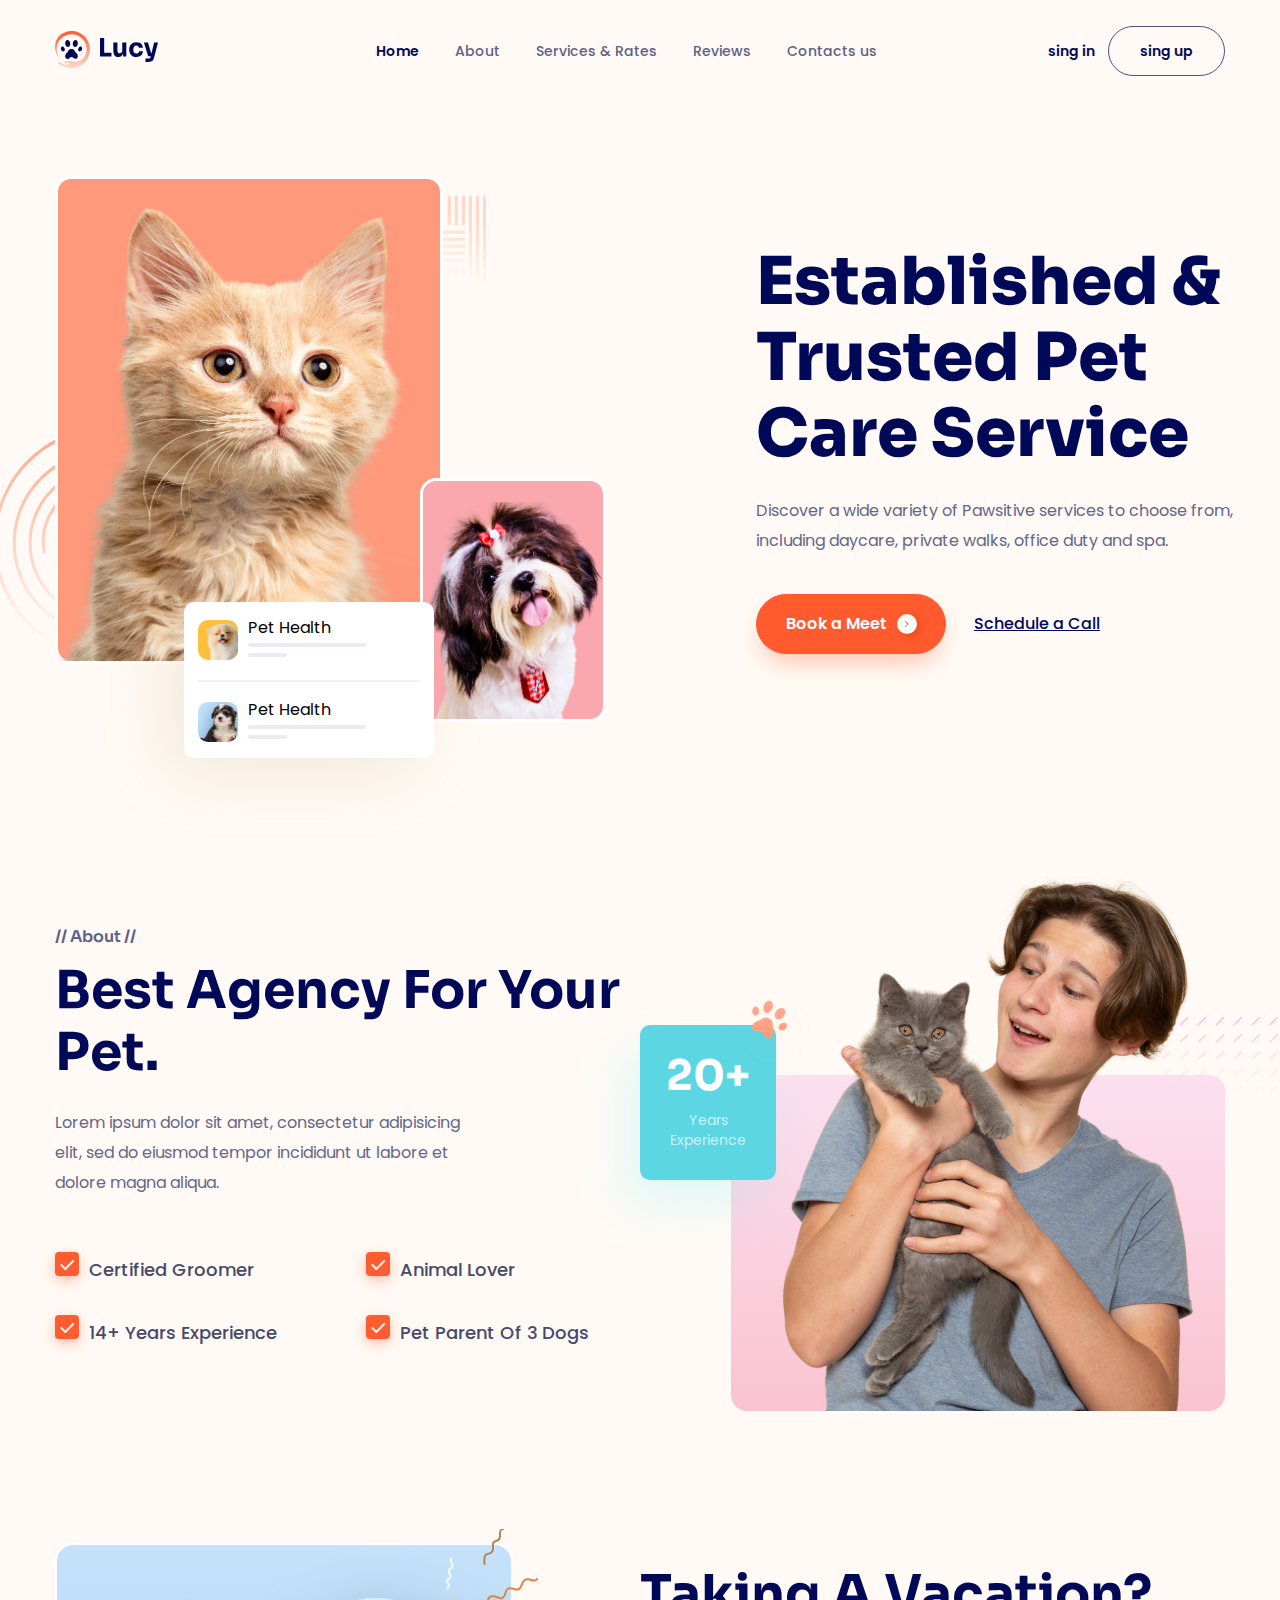
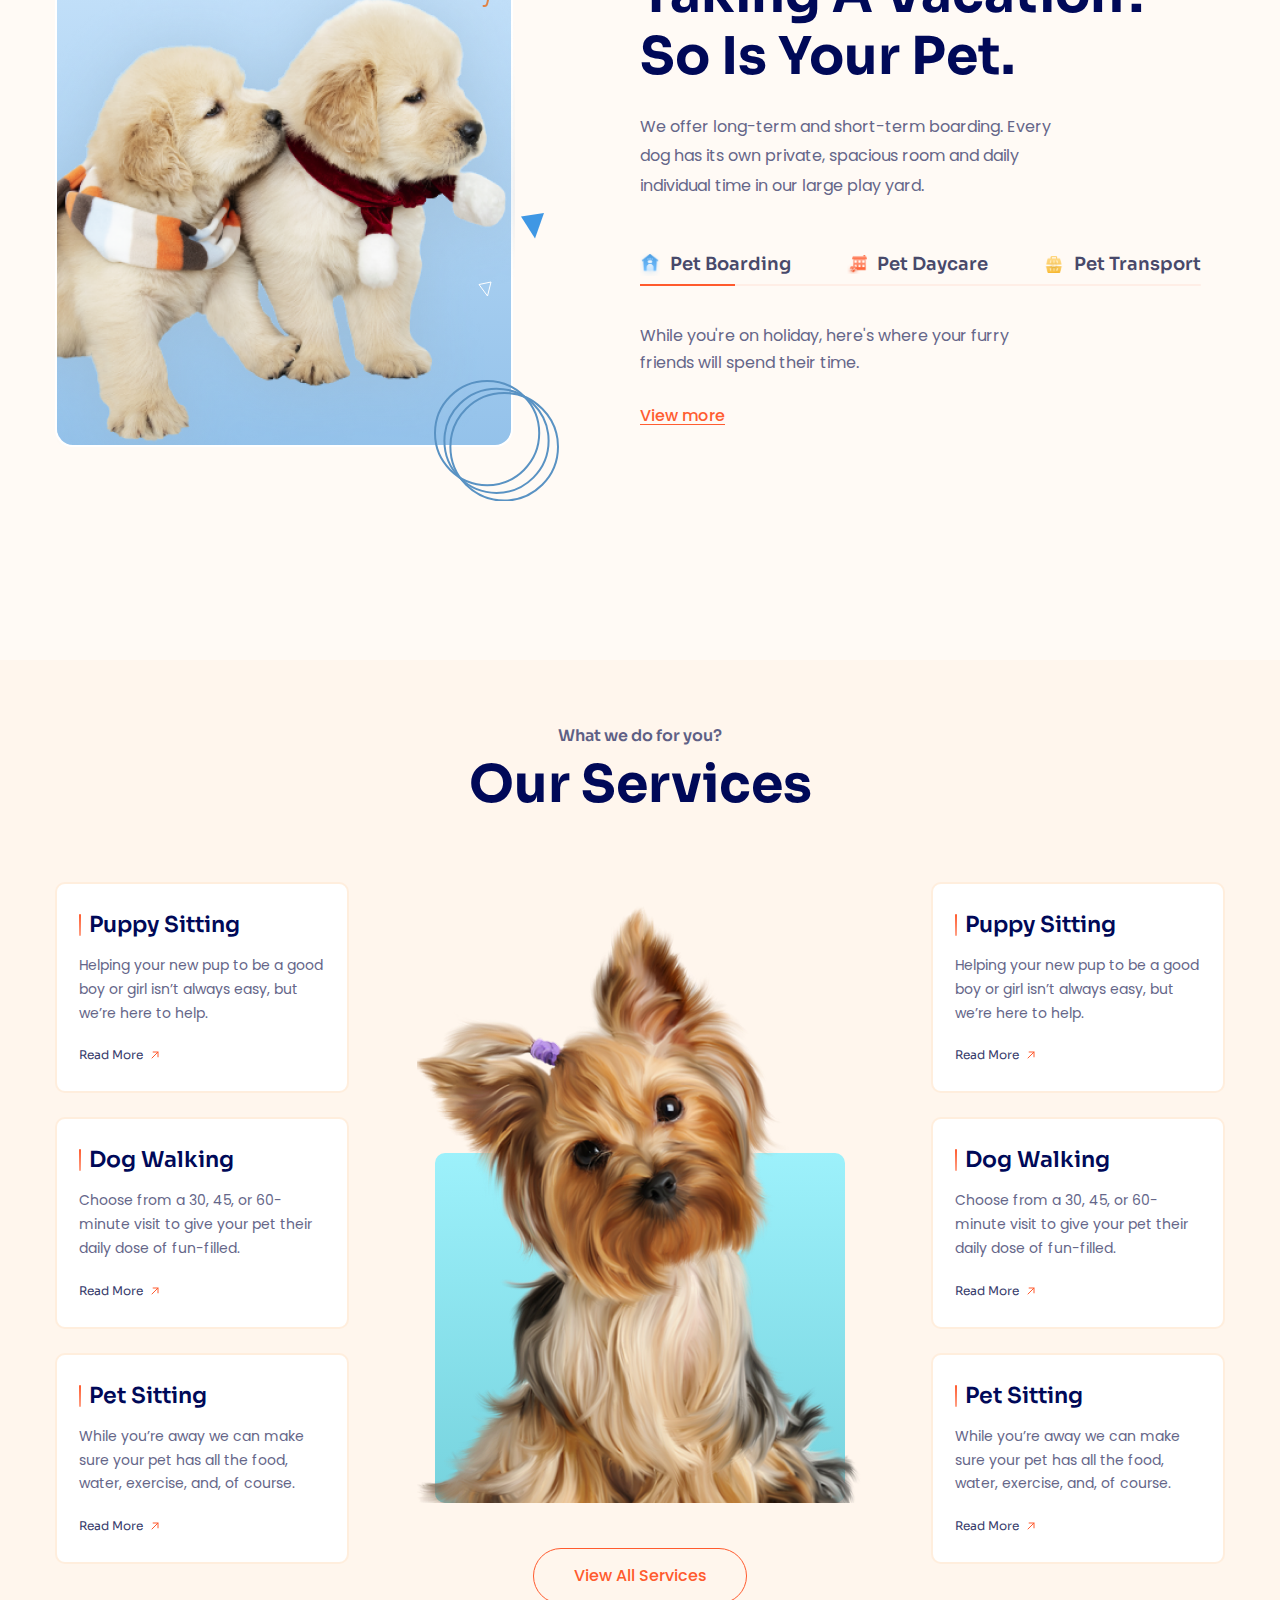
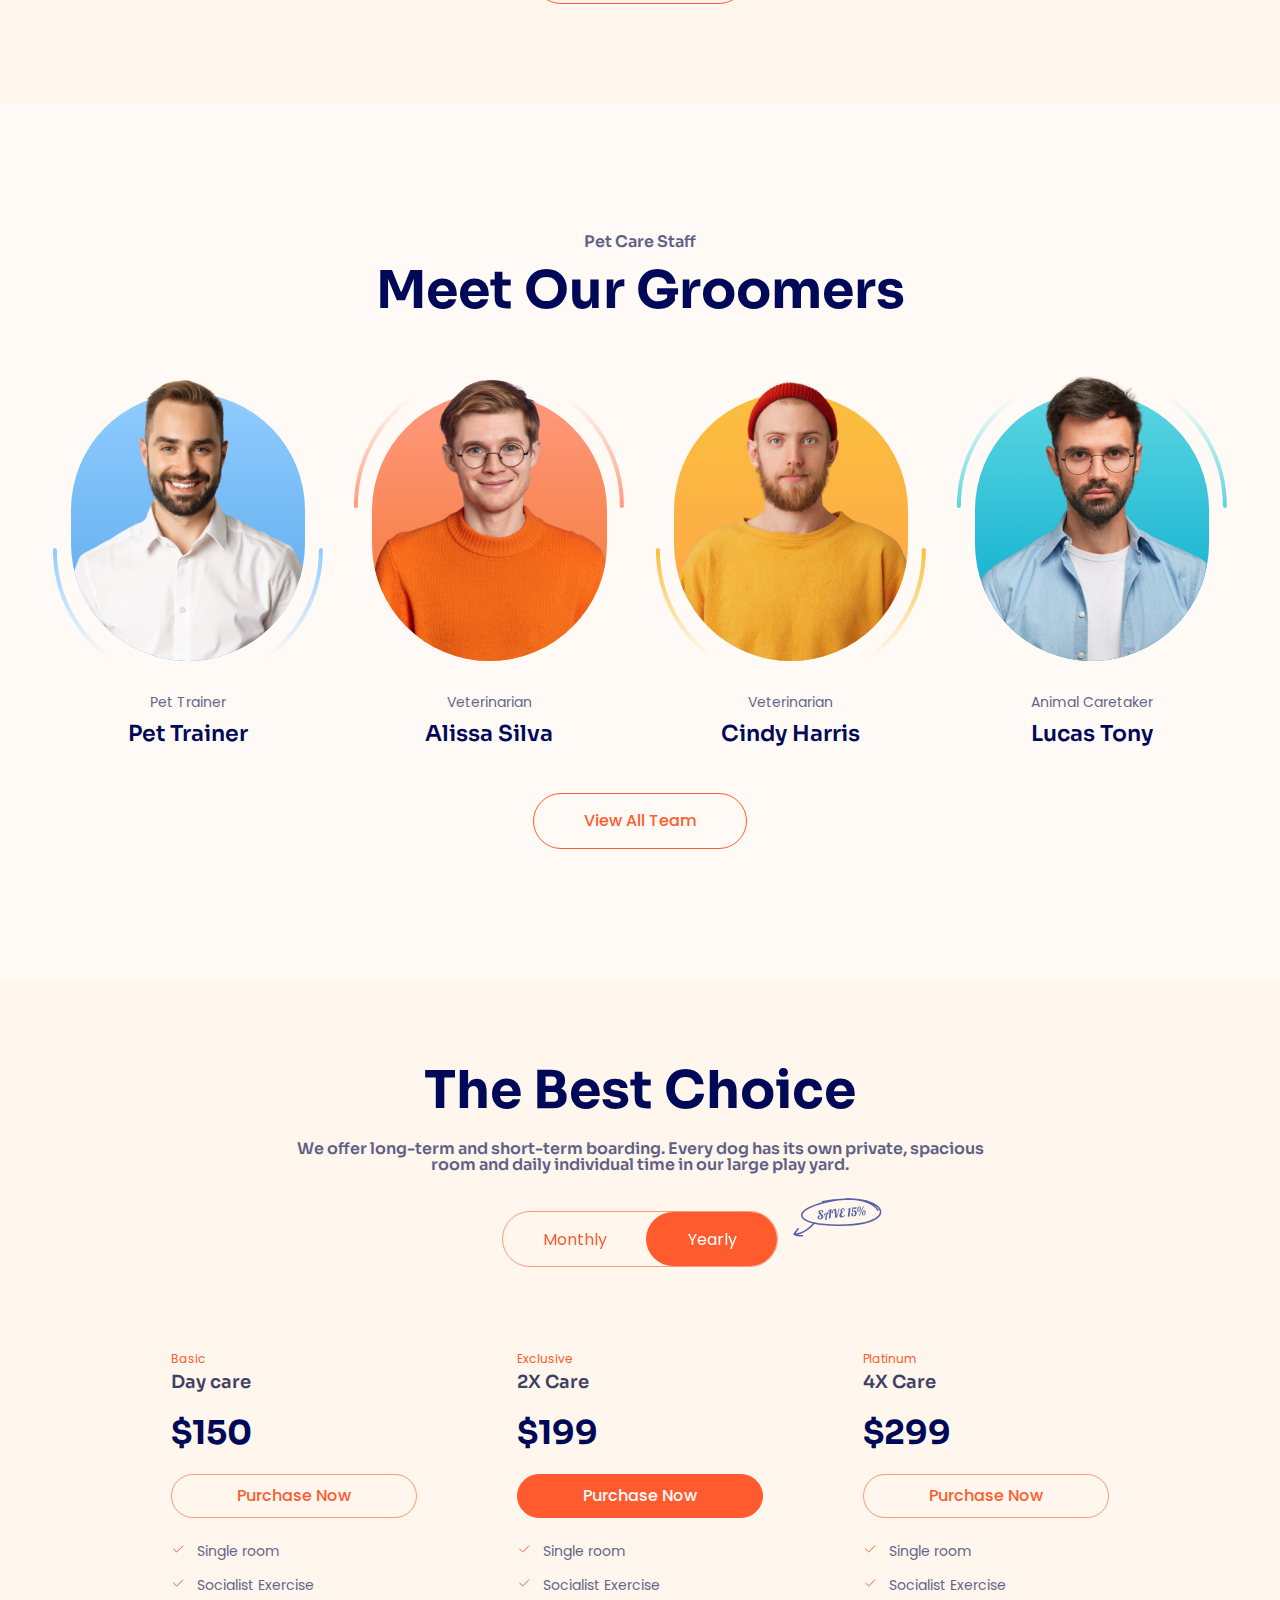
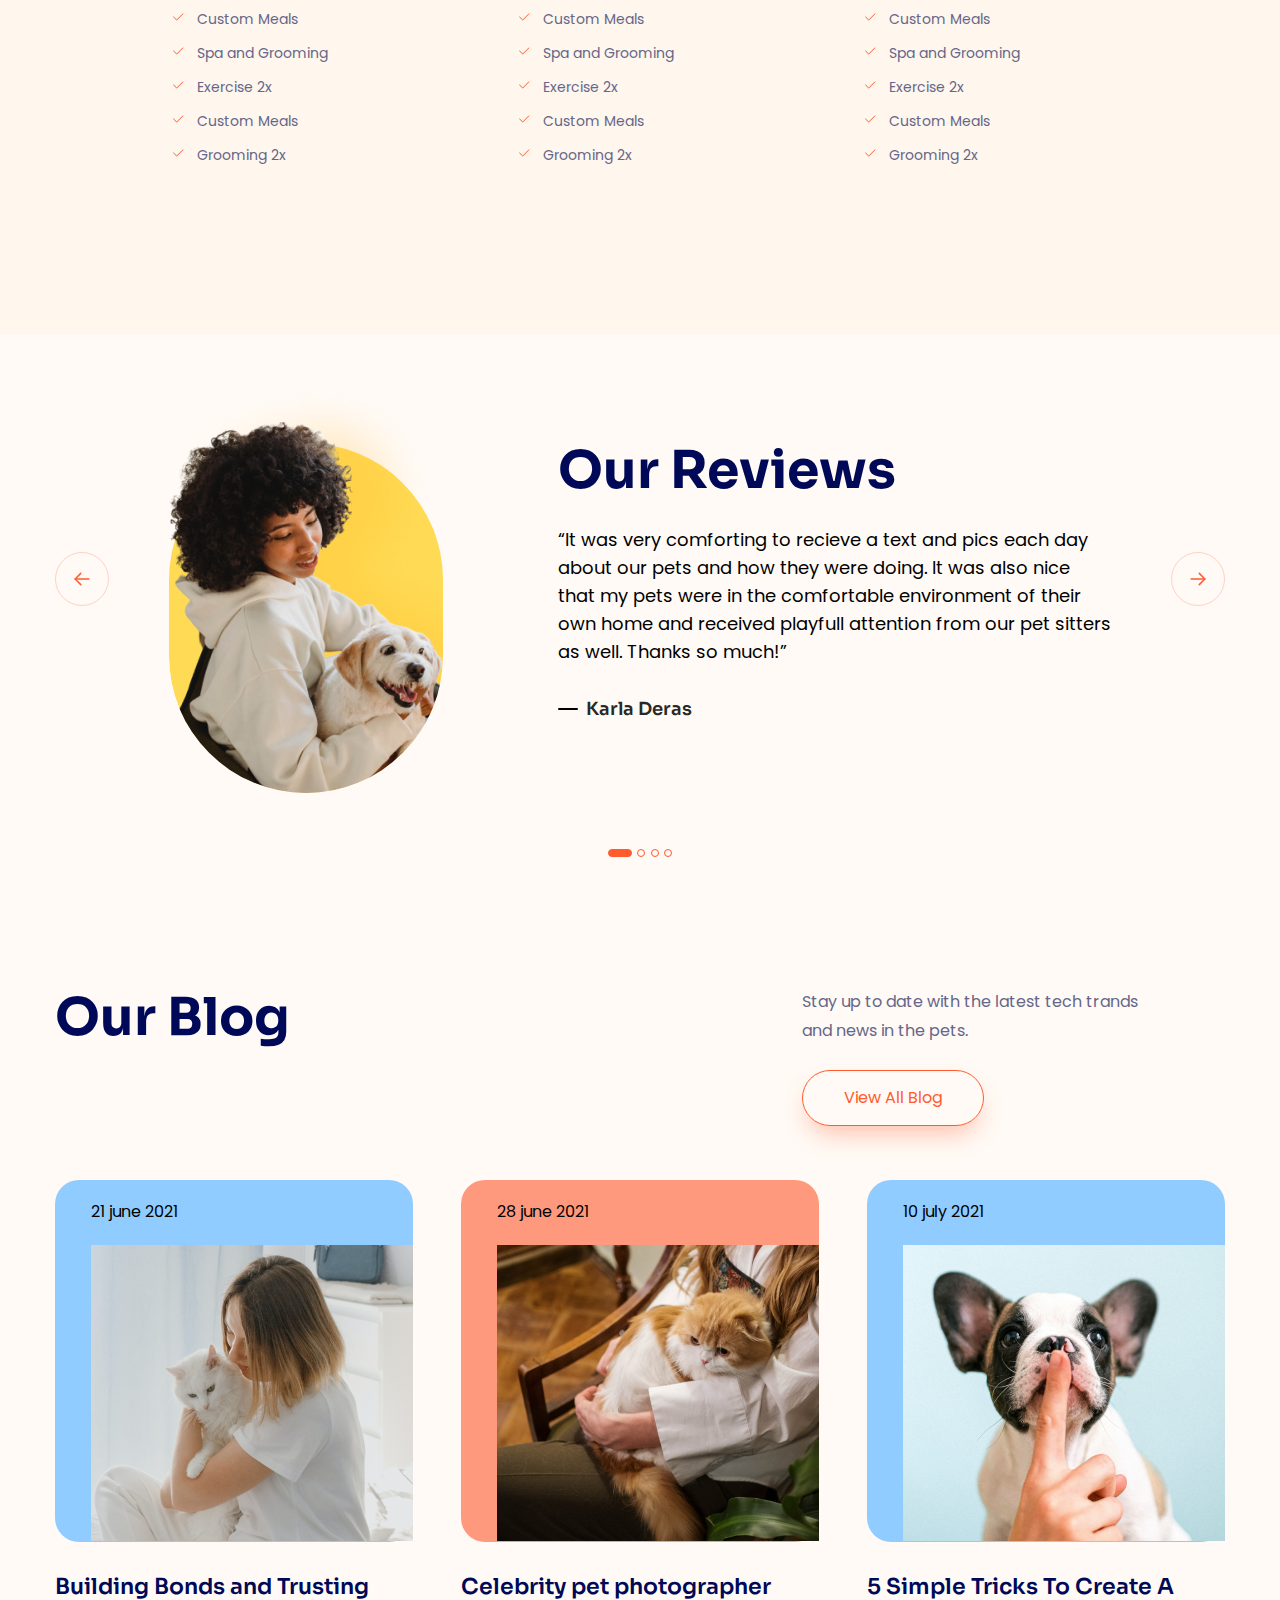
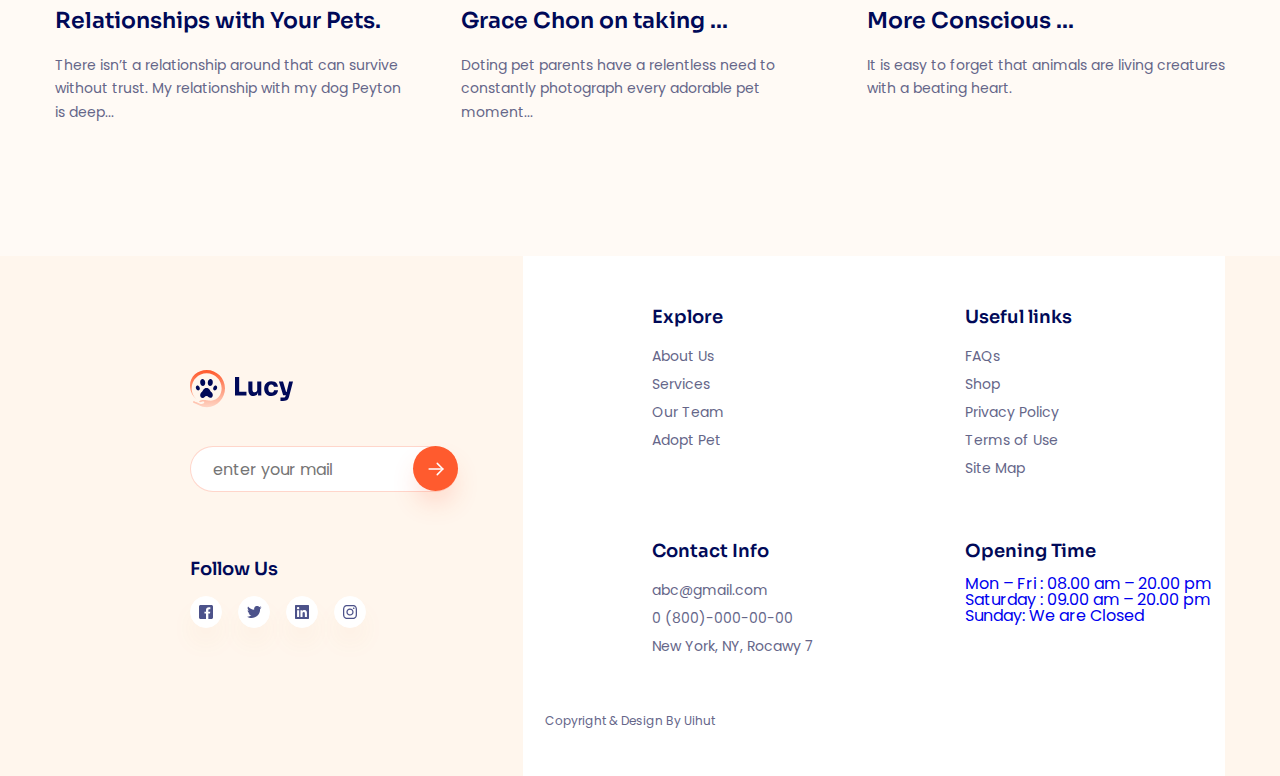
<file: index.html>
<!DOCTYPE html>
<html lang="en">
  <head>
    <meta charset="UTF-8" />
    <meta name="viewport" content="width=device-width, initial-scale=1.0" />
    <title>Lucy</title>
    <!-- favicon -->
    <link rel="apple-touch-icon" sizes="57x57"
    href="./assets/favicon/apple-icon-57x57.png"" />
    <link
      rel="apple-touch-icon"
      sizes="60x60"
      href="./assets/favicon/apple-icon-60x60.png"
    />
    <link
      rel="apple-touch-icon"
      sizes="72x72"
      href="./assets/favicon/apple-icon-72x72.png"
    />
    <link
      rel="apple-touch-icon"
      sizes="76x76"
      href="./assets/favicon/apple-icon-76x76.png"
    />
    <link
      rel="apple-touch-icon"
      sizes="114x114"
      href="./assets/favicon/apple-icon-114x114.png"
    />
    <link
      rel="apple-touch-icon"
      sizes="120x120"
      href="./assets/favicon/apple-icon-120x120.png"
    />
    <link
      rel="apple-touch-icon"
      sizes="144x144"
      href="./assets/favicon/apple-icon-144x144.png"
    />
    <link
      rel="apple-touch-icon"
      sizes="152x152"
      href="./assets/favicon/apple-icon-152x152.png"
    />
    <link
      rel="apple-touch-icon"
      sizes="180x180"
      href="./assets/favicon/apple-icon-180x180.png"
    />
    <link
      rel="icon"
      type="image/png"
      sizes="192x192"
      href="./assets/favicon/android-icon-192x192.png"
    />
    <link
      rel="icon"
      type="image/png"
      sizes="32x32"
      href="./assets/favicon/favicon-32x32.png"
    />
    <link
      rel="icon"
      type="image/png"
      sizes="96x96"
      href="./assets/favicon/favicon-96x96.png"
    />
    <link
      rel="icon"
      type="image/png"
      sizes="16x16"
      href="./assets/favicon/favicon-16x16.png"
    />
    <link rel="manifest" href="./assets/favicon/manifest.json" />
    <meta name="msapplication-TileColor" content="#ffffff" />
    <meta
      name="msapplication-TileImage"
      content="./assets/favicon/ms-icon-144x144.png"
    />
    <meta name="theme-color" content="#ffffff" />
    <!-- reset css -->
    <link rel="stylesheet" href="./assets/css/reset.css" />
    <!--embed fonts -->
    <link rel="preconnect" href="https://fonts.googleapis.com" />
    <link rel="preconnect" href="https://fonts.gstatic.com" crossorigin />
    <link
      href="https://fonts.googleapis.com/css2?family=Poppins:ital,wght@0,100;0,200;0,300;0,400;0,500;0,600;0,700;0,800;0,900;1,100;1,200;1,300;1,400;1,500;1,600;1,700;1,800;1,900&family=Sora:wght@100..800&display=swap"
      rel="stylesheet"
    />
    <!-- styles css -->
    <link rel="stylesheet" href="./assets/css/styles.css" />

    <!-- Google tag (gtag.js) -->
    <script
      async
      src="https://www.googletagmanager.com/gtag/js?id=G-2FYJTXM8WF"
    ></script>
    <script>
      window.dataLayer = window.dataLayer || [];
      function gtag() {
        dataLayer.push(arguments);
      }
      gtag("js", new Date());

      gtag("config", "G-2FYJTXM8WF");
    </script>
  </head>
  <body style="height: 7000px">
    <!-- header -->
    <div class="header">
      <div class="container">
        <!--  header__inner-->
        <div class="header__inner">
          <!-- logo -->
          <a href="#"
            ><img src="./assets/img/Logo.svg" alt="lucy" class="logo"
          /></a>
          <!-- navbar -->
          <nav class="navbar">
            <ul class="navbar__list">
              <li class="navbar__item">
                <a href="#!" class="navbar__link">Home</a>
              </li>
              <li class="navbar__item">
                <a href="#!" class="navbar__link">About</a>
              </li>
              <li class="navbar__item">
                <a href="#!" class="navbar__link">Services & Rates</a>
              </li>
              <li class="navbar__item">
                <a href="#!" class="navbar__link">Reviews</a>
              </li>
              <li class="navbar__item">
                <a href="#!" class="navbar__link">Contacts us</a>
              </li>
            </ul>
          </nav>
          <!-- header action -->
          <div class="header-action">
            <a href="#!" class="header-action__link">sing in </a>
            <a href="#!" class="btn header-action__btn">sing up </a>
          </div>
        </div>
      </div>
    </div>
    <!-- hero -->
    <div class="hero">
      <div class="container">
        <div class="hero__inner">
          <!-- hero media -->
          <div class="hero__media">
            <div class="hero__img-wrap">
              <img src="./assets/img/pet-01.png" alt="" class="hero__img" />

              <!--decorators  -->
              <div class="decor">
                <img
                  src="./assets/img/decor-01.svg"
                  alt=""
                  class="hero__decor-01"
                />
                <img
                  src="./assets/img/decor-02.svg"
                  alt=""
                  class="hero__decor-02"
                />
              </div>
            </div>
            <div class="hero__img-wrap hero__img-wrap-small">
              <img src="./assets/img/pet-02.png" alt="" class="hero__img" />
            </div>
            <!-- hero__img-list -->
            <div class="hero__img-list">
              <!-- hero__img-list-01 -->
              <div class="hero__img-list-item">
                <img
                  src="./assets/img/pet-03.png"
                  alt=""
                  class="hero__img-list-01"
                />
                <div class="img-list-01-info">
                  <p>Pet Health</p>
                  <div class="hero__item-01"></div>
                  <div class="hero__item-02"></div>
                </div>
              </div>
              <!-- hero__img-separate -->
              <div class="hero__img-separate"></div>
              <!--hero__img-list-02  -->
              <div class="hero__img-list-item">
                <img
                  src="./assets/img/pet-04.png"
                  alt=""
                  class="hero__img-list-01 hero__img-list-01-1"
                />
                <div class="img-list-01-info">
                  <p>Pet Health</p>
                  <div class="hero__item-01"></div>
                  <div class="hero__item-02"></div>
                </div>
              </div>
            </div>
          </div>
          <!-- hero-content -->
          <section class="hero__content">
            <h1 class="hero__heading">
              Established & Trusted Pet Care Service
            </h1>
            <p class="hero__des">
              Discover a wide variety of Pawsitive services to choose from,
              including daycare, private walks, office duty and spa.
            </p>
            <div class="hero__row">
              <a href="#!" class="btn btn-primary"
                >Book a Meet
                <span class="btn__icon"
                  ><svg
                    width="5"
                    height="6"
                    viewBox="0 0 5 6"
                    fill="none"
                    xmlns="http://www.w3.org/2000/svg"
                  >
                    <path
                      d="M1.48584 0.5L3.98584 3L1.48584 5.5"
                      stroke="#FD5056"
                      stroke-linecap="round"
                      stroke-linejoin="round"
                    />
                  </svg>
                </span>
              </a>
              <a href="#!" class="hero__cta-link">Schedule a Call</a>
            </div>
          </section>
        </div>
      </div>
    </div>

    <main>
      <!-- about -->
      <div class="about">
        <div class="container">
          <div class="about__inner">
            <section class="about__content">
              <p class="about__label">// About //</p>
              <h2 class="about__heading section-heading">
                Best Agency For Your Pet.
              </h2>
              <p class="about__desc section-desc">
                Lorem ipsum dolor sit amet, consectetur adipisicing elit, sed do
                eiusmod tempor incididunt ut labore et dolore magna aliqua.
              </p>
              <div class="about__check-list">
                <span class="about__check-item">Certified Groomer</span>
                <span class="about__check-item">Animal Lover</span>
                <span class="about__check-item">14+ Years Experience</span>
                <span class="about__check-item">Pet Parent Of 3 Dogs</span>
              </div>
            </section>
            <div class="about__media">
              <!-- about card -->
              <div class="about__card">
                <b class="about__title">20+</b>
                <p class="about__card-desc">Years Experience</p>
                <img
                  src="./assets/img/about-card-decor-01.svg"
                  alt=""
                  class="about__card-decor"
                />
              </div>
              <!-- about figure -->
              <figure class="about__figure">
                <img
                  src="./assets/img/about-fegure-01.png"
                  alt=""
                  class="about__figure-img"
                />
              </figure>
              <img
                src="./assets/img/about-card-decor-02.svg"
                alt=""
                class="about__media-decor"
              />
            </div>
            <div class="about__media">
              <figure class="about__figure-02">
                <img
                  src="./assets/img/about-fegure-02.png"
                  alt=""
                  class="about__figure-img-02"
                />
                <img
                  src="./assets/img/about__img-02-decor1.svg"
                  alt=""
                  class="about__img-02-decor about__02-decor-1"
                />
                <img
                  src="./assets/img/about__img-02-decor2.svg"
                  alt=""
                  class="about__img-02-decor about__02-decor-2"
                />
                <img
                  src="./assets/img/about__img-02-decor3.svg"
                  alt=""
                  class="about__img-02-decor about__02-decor-3"
                />
                <img
                  src="./assets/img/about__img-02-decor4.svg"
                  alt=""
                  class="about__img-02-decor about__02-decor-4"
                />
                <img
                  src="./assets/img/about__img-02-decor5.svg"
                  alt=""
                  class="about__img-02-decor about__02-decor-5"
                />
                <img
                  src="./assets/img/about__img-02-decor6.svg"
                  alt=""
                  class="about__img-02-decor about__02-decor-6"
                />
              </figure>
            </div>
            <section class="about__content">
              <h2 class="about__heading-01 section-heading">
                Taking A Vacation? So Is Your Pet.
              </h2>
              <p class="about__desc section-desc">
                We offer long-term and short-term boarding. Every dog has its
                own private, spacious room and daily individual time in our
                large play yard.
              </p>
              <!-- about__row -->
              <div class="about__row">
                <div class="about__item">
                  <img
                    class="about__item-img"
                    src="./assets/img/aroud-item-01.png"
                    alt=""
                  />
                  <p class="about__item-desc">Pet Boarding</p>
                </div>
                <div class="about__item">
                  <img
                    class="about__item-img"
                    src="./assets/img/about-item-02.png"
                    alt=""
                  />
                  <p class="about__item-desc">Pet Daycare</p>
                </div>
                <div class="about__item">
                  <img
                    class="about__item-img"
                    src="./assets/img/about-item-03.png"
                    alt=""
                  />
                  <p class="about__item-desc">Pet Transport</p>
                </div>
              </div>
              <p class="about__desc-info section-desc">
                While you're on holiday, here's where your furry friends will
                spend their time.
              </p>
              <a href="#!" class="about__view-more">View more</a>
            </section>
          </div>
        </div>
      </div>
      <!-- services -->
      <div class="services">
        <div class="container">
          <div class="services__top">
            <p class="services__top-desc">What we do for you?</p>
            <h1 class="services__top-title">Our Services</h1>
          </div>
          <div class="services__body">
            <!-- services__column 1 -->
            <div class="services__column">
              <!-- item 1 -->
              <div class="services__item">
                <h2 class="services__column-title">Puppy Sitting</h2>
                <p class="services__column-desc">
                  Helping your new pup to be a good boy or girl isn’t always
                  easy, but we’re here to help.
                </p>
                <a href="#!" class="services__column-link"
                  >Read More
                  <img
                    src="./assets/img/ArrowUpRight.svg"
                    alt=""
                    class="services__img-link"
                  />
                </a>
              </div>
              <!-- item 2 -->
              <div class="services__item">
                <h2 class="services__column-title">Dog Walking</h2>
                <p class="services__column-desc">
                  Choose from a 30, 45, or 60-minute visit to give your pet
                  their daily dose of fun-filled.
                </p>
                <a href="#!" class="services__column-link"
                  >Read More
                  <img
                    src="./assets/img/ArrowUpRight.svg"
                    alt=""
                    class="services__img-link"
                  />
                </a>
              </div>
              <!-- item 3 -->
              <div class="services__item">
                <h2 class="services__column-title">Pet Sitting</h2>
                <p class="services__column-desc">
                  While you’re away we can make sure your pet has all the food,
                  water, exercise, and, of course.
                </p>
                <a href="#!" class="services__column-link"
                  >Read More
                  <img
                    src="./assets/img/ArrowUpRight.svg"
                    alt=""
                    class="services__img-link"
                  />
                </a>
              </div>
            </div>
            <!-- services__column 2 -->
            <div class="services__column">
              <figure class="services__column-media">
                <div class="services__column2-bg"></div>
                <img
                  src="./assets/img/services__cl2-img.png"
                  alt=""
                  class="services__column2-img"
                />
              </figure>
              <div class="services__cta">
                <a href="#!" class="btn services__column2-btn"
                  >View All Services
                </a>
              </div>
            </div>

            <!-- services__column 3 -->
            <div class="services__column">
              <!-- item 1 -->
              <div class="services__item">
                <h2 class="services__column-title">Puppy Sitting</h2>
                <p class="services__column-desc">
                  Helping your new pup to be a good boy or girl isn’t always
                  easy, but we’re here to help.
                </p>
                <a href="#!" class="services__column-link"
                  >Read More
                  <img
                    src="./assets/img/ArrowUpRight.svg"
                    alt=""
                    class="services__img-link"
                  />
                </a>
              </div>
              <!-- item 2 -->
              <div class="services__item">
                <h2 class="services__column-title">Dog Walking</h2>
                <p class="services__column-desc">
                  Choose from a 30, 45, or 60-minute visit to give your pet
                  their daily dose of fun-filled.
                </p>
                <a href="#!" class="services__column-link"
                  >Read More
                  <img
                    src="./assets/img/ArrowUpRight.svg"
                    alt=""
                    class="services__img-link"
                  />
                </a>
              </div>
              <!-- item 3 -->
              <div class="services__item">
                <h2 class="services__column-title">Pet Sitting</h2>
                <p class="services__column-desc">
                  While you’re away we can make sure your pet has all the food,
                  water, exercise, and, of course.
                </p>
                <a href="#!" class="services__column-link"
                  >Read More
                  <img
                    src="./assets/img/ArrowUpRight.svg"
                    alt=""
                    class="services__img-link"
                  />
                </a>
              </div>
            </div>
          </div>
        </div>
      </div>
      <!-- staff -->
      <div class="staff">
        <div class="container">
          <div class="staff__top">
            <p class="staff__top-desc">Pet Care Staff</p>
            <h2 class="staff__top-title">Meet Our Groomers</h2>
          </div>
          <!-- staff-inner -->
          <div class="staff__inner">
            <div class="staff__item-list">
              <!-- item 1 -->
              <div class="staff__item">
                <figure class="staff__item-row">
                  <img
                    src="./assets/img/staff-1.png"
                    alt=""
                    class="staff__item-img"
                  />
                </figure>
                <p class="staff__item-desc">Pet Trainer</p>
                <p class="staff__item-name">Pet Trainer</p>
              </div>
              <!-- item 2 -->

              <div class="staff__item">
                <figure class="staff__item-row">
                  <img
                    src="./assets/img/staff-2.png"
                    alt=""
                    class="staff__item-img"
                  />
                </figure>
                <p class="staff__item-desc">Veterinarian</p>
                <p class="staff__item-name">Alissa Silva</p>
              </div>
              <!-- item 3 -->
              <div class="staff__item">
                <figure class="staff__item-row">
                  <img
                    src="./assets/img/staff-3.png"
                    alt=""
                    class="staff__item-img"
                  />
                </figure>
                <p class="staff__item-desc">Veterinarian</p>
                <p class="staff__item-name">Cindy Harris</p>
              </div>
              <!-- item 4 -->
              <div class="staff__item">
                <figure class="staff__item-row">
                  <img
                    src="./assets/img/staff-4.png"
                    alt=""
                    class="staff__item-img"
                  />
                </figure>
                <p class="staff__item-desc">Animal Caretaker</p>
                <p class="staff__item-name">Lucas Tony</p>
              </div>
            </div>
            <div class="staff__atc">
              <a href="#!" class="btn staff__btn">View All Team</a>
            </div>
          </div>
        </div>
      </div>
      <!-- pricing -->
      <div class="pricing">
        <div class="container">
          <!-- pricing__top -->
          <div class="pricing__top">
            <h2 class="pricing__top-title pricing__top-title01">
              The Best Choice
            </h2>
            <p class="pricing__top-desc">
              We offer long-term and short-term boarding. Every dog has its own
              private, spacious room and daily individual time in our large play
              yard.
            </p>
            <div class="pricing__top-row">
              <input
                type="checkbox"
                name="hoi"
                id="pricing-checkbox"
                class="pricing__input-checkbox"
              />
              <div class="pricing__checkbox-label">
                <label for="pricing-checkbox" class="pricing__label-01"
                  >Monthly</label
                >
                <label for="pricing-checkbox" class="pricing__label-01"
                  >Yearly</label
                >
              </div>
              <!-- sale img -->
              <img
                src="./assets/img/pricing-sale.svg"
                alt=""
                class="pricing__sale-img"
              />
            </div>
          </div>
          <!-- pricing-inner -->
          <div class="pricing__inner">
            <div class="pricing__item-list">
              <!-- item-1 -->
              <div class="pricing__item">
                <p class="pricing__item-title-desc">Basic</p>
                <h3 class="pricing__item-title">Day care</h3>
                <p class="pricing__item-price">$150</p>
                <bottom class="btn pricing__item-btn">Purchase Now</bottom>
                <ul class="pricing__item-info-list">
                  <li class="pricing__item-info">Single room</li>
                  <li class="pricing__item-info">Socialist Exercise</li>
                  <li class="pricing__item-info">Custom Meals</li>
                  <li class="pricing__item-info">Spa and Grooming</li>
                  <li class="pricing__item-info">Exercise 2x</li>
                  <li class="pricing__item-info">Custom Meals</li>
                  <li class="pricing__item-info">Grooming 2x</li>
                </ul>
              </div>

              <!-- item-2 -->
              <div class="pricing__item">
                <p class="pricing__item-title-desc">Exclusive</p>
                <h3 class="pricing__item-title">2X Care</h3>
                <p class="pricing__item-price">$199</p>
                <bottom class="btn pricing__item-btn btn-primary"
                  >Purchase Now</bottom
                >
                <ul class="pricing__item-info-list">
                  <li class="pricing__item-info">Single room</li>
                  <li class="pricing__item-info">Socialist Exercise</li>
                  <li class="pricing__item-info">Custom Meals</li>
                  <li class="pricing__item-info">Spa and Grooming</li>
                  <li class="pricing__item-info">Exercise 2x</li>
                  <li class="pricing__item-info">Custom Meals</li>
                  <li class="pricing__item-info">Grooming 2x</li>
                </ul>
              </div>

              <!-- item-3 -->
              <div class="pricing__item">
                <p class="pricing__item-title-desc">Platinum</p>
                <h3 class="pricing__item-title">4X Care</h3>
                <p class="pricing__item-price">$299</p>
                <bottom class="btn pricing__item-btn">Purchase Now</bottom>
                <ul class="pricing__item-info-list">
                  <li class="pricing__item-info">Single room</li>
                  <li class="pricing__item-info">Socialist Exercise</li>
                  <li class="pricing__item-info">Custom Meals</li>
                  <li class="pricing__item-info">Spa and Grooming</li>
                  <li class="pricing__item-info">Exercise 2x</li>
                  <li class="pricing__item-info">Custom Meals</li>
                  <li class="pricing__item-info">Grooming 2x</li>
                </ul>
              </div>
            </div>
          </div>
        </div>
      </div>
      <!-- Reviews -->
      <div class="reviews">
        <div class="container">
          <div class="reviews__inner">
            <!-- btn -->
            <bottom class="reviews__btn"
              ><svg
                width="20"
                height="20"
                viewBox="0 0 20 20"
                fill="none"
                xmlns="http://www.w3.org/2000/svg"
              >
                <path
                  d="M16.875 9.99854H3.125"
                  stroke="currentcolor"
                  stroke-width="1.5"
                  stroke-linecap="round"
                  stroke-linejoin="round"
                />
                <path
                  d="M8.75 4.37354L3.125 9.99854L8.75 15.6235"
                  stroke="currentcolor"
                  stroke-width="1.5"
                  stroke-linecap="round"
                  stroke-linejoin="round"
                />
              </svg>
            </bottom>
            <div class="reviews__info">
              <figure class="reviews__media">
                <img
                  src="./assets/img/review-img.png"
                  alt=""
                  class="reviews__img"
                />
              </figure>
              <div class="reviews__quote">
                <h2 class="reviews__info-title">Our Reviews</h2>
                <p class="reviews__info-quote">
                  “It was very comforting to recieve a text and pics each day
                  about our pets and how they were doing. It was also nice that
                  my pets were in the comfortable environment of their own home
                  and received playfull attention from our pet sitters as well.
                  Thanks so much!”
                </p>
                <p class="reviews__info-author">Karla Deras</p>
              </div>
            </div>
            <!-- btn -->
            <bottom class="reviews__btn"
              ><svg
                width="20"
                height="20"
                viewBox="0 0 20 20"
                fill="none"
                xmlns="http://www.w3.org/2000/svg"
              >
                <path
                  d="M3.125 9.99854H16.875"
                  stroke="currentcolor"
                  stroke-width="1.5"
                  stroke-linecap="round"
                  stroke-linejoin="round"
                />
                <path
                  d="M11.25 4.37354L16.875 9.99854L11.25 15.6235"
                  stroke="currentcolor"
                  stroke-width="1.5"
                  stroke-linecap="round"
                  stroke-linejoin="round"
                />
              </svg>
            </bottom>
          </div>
          <div class="reviews__dot-list">
            <div class="reviews__dot reviews__dot-01"></div>
            <div class="reviews__dot"></div>
            <div class="reviews__dot"></div>
            <div class="reviews__dot"></div>
          </div>
        </div>
      </div>
      <!-- blog -->
      <div class="blog">
        <div class="container">
          <div class="blog__top">
            <h2 class="blog__top-title">Our Blog</h2>
            <div class="blog__top-right">
              <p class="blog__right-desc">
                Stay up to date with the latest tech trands and news in the
                pets.
              </p>
              <button class="btn blog-right-btn">View All Blog</button>
            </div>
          </div>
          <!-- blog__info -->
          <div class="blog__info">
            <!-- item1 -->
            <div class="blog__item">
              <figure class="blog__item-media">
                <time datetime="" class="blog__item-time">21 june 2021</time>
                <a href="#!"
                  ><img
                    src="./assets/img/blog-img-1.png"
                    alt=""
                    class="blog__item-img"
                /></a>
              </figure>
              <h3>
                <a href="#!" class="bog__item-title"
                  >Building Bonds and Trusting Relationships with Your Pets.</a
                >
              </h3>
              <p class="blog__item-desc">
                There isn’t a relationship around that can survive without
                trust. My relationship with my dog Peyton is deep...
              </p>
            </div>
            <!-- item2 -->
            <div class="blog__item">
              <figure class="blog__item-media">
                <time datetime="" class="blog__item-time">28 june 2021</time>
                <a href="#!"
                  ><img
                    src="./assets/img/blog-img-2.png"
                    alt=""
                    class="blog__item-img"
                /></a>
              </figure>
              <h3>
                <a href="#!" class="bog__item-title"
                  >Celebrity pet photographer Grace Chon on taking ...</a
                >
              </h3>
              <p class="blog__item-desc">
                Doting pet parents have a relentless need to constantly
                photograph every adorable pet moment...
              </p>
            </div>
            <!-- item3 -->
            <div class="blog__item">
              <figure class="blog__item-media">
                <time datetime="" class="blog__item-time">10 july 2021</time>
                <a href="#!"
                  ><img
                    src="./assets/img/blog-img-3.png"
                    alt=""
                    class="blog__item-img"
                /></a>
              </figure>
              <h3>
                <a href="#!" class="bog__item-title"
                  >5 Simple Tricks To Create A More Conscious ...</a
                >
              </h3>
              <p class="blog__item-desc">
                It is easy to forget that animals are living creatures with a
                beating heart.
              </p>
            </div>
          </div>
        </div>
      </div>
    </main>
    <!-- footer -->
    <footer class="footer">
      <div class="container">
        <div class="footer__inner">
          <!-- footer_right -->
          <div class="footer__left">
            <!-- logo -->
            <a href="#!"
              ><img src="./assets/img/Logo.svg" alt="" class="logo"
            /></a>
            <!-- subscribe -->
            <form action="" class="subscribe-form">
              <input
                type="email"
                name=""
                id=""
                placeholder="enter your mail"
                class="subscribe__input"
                required
              />
              <button type="submit" class="submit__btn">
                <svg
                  width="20"
                  height="20"
                  viewBox="0 0 20 20"
                  fill="none"
                  xmlns="http://www.w3.org/2000/svg"
                >
                  <path
                    d="M3.125 9.99854H16.875"
                    stroke="currentcolor"
                    stroke-width="1.5"
                    stroke-linecap="round"
                    stroke-linejoin="round"
                  />
                  <path
                    d="M11.25 4.37354L16.875 9.99854L11.25 15.6235"
                    stroke="currentcolor"
                    stroke-width="1.5"
                    stroke-linecap="round"
                    stroke-linejoin="round"
                  />
                </svg>
              </button>
            </form>
            <!-- social -->
            <h3 class="social__title">Follow Us</h3>
            <div class="social__list">
              <a href="#!" class="social__item"
                ><img
                  src="./assets/img/social-1.svg"
                  alt=""
                  class="social__item-img"
              /></a>
              <a href="#!" class="social__item"
                ><img
                  src="./assets/img/social-2.svg"
                  alt=""
                  class="social__item-img"
              /></a>
              <a href="#!" class="social__item"
                ><img
                  src="./assets/img/social-3.svg"
                  alt=""
                  class="social__item-img"
              /></a>
              <a href="#!" class="social__item"
                ><img
                  src="./assets/img/social-4.svg"
                  alt=""
                  class="social__item-img"
              /></a>
            </div>
          </div>
          <!-- footer__right -->
          <div class="footer__right">
            <!-- column-1 -->
            <div class="footer__column">
              <h3 class="footer__column-title">Explore</h3>
              <ul>
                <li><a href="#!" class="footer__column-link">About Us</a></li>
                <li><a href="#!" class="footer__column-link">Services </a></li>
                <li><a href="#!" class="footer__column-link">Our Team </a></li>
                <li><a href="#!" class="footer__column-link">Adopt Pet</a></li>
              </ul>
            </div>
            <!-- column-2 -->
            <div class="footer__column">
              <h3 class="footer__column-title">Useful links</h3>
              <ul>
                <li><a href="#!" class="footer__column-link">FAQs </a></li>
                <li><a href="#!" class="footer__column-link">Shop </a></li>
                <li>
                  <a href="#!" class="footer__column-link">Privacy Policy </a>
                </li>
                <li>
                  <a href="#!" class="footer__column-link">Terms of Use </a>
                </li>
                <li><a href="#!" class="footer__column-link">Site Map </a></li>
              </ul>
            </div>
            <!-- column-3 -->
            <div class="footer__column">
              <h3 class="footer__column-title">Contact Info</h3>
              <ul>
                <li>
                  <a href="#!" class="footer__column-link">abc@gmail.com </a>
                </li>
                <li>
                  <a href="#!" class="footer__column-link"
                    >0 (800)-000-00-00
                  </a>
                </li>
                <li>
                  <a href="#!" class="footer__column-link"
                    >New York, NY, Rocawy 7</a
                  >
                </li>
              </ul>
            </div>
            <!-- column-4 -->
            <div class="footer__column">
              <h3 class="footer__column-title">Opening Time</h3>
              <ul>
                <li><a href="#!">Mon – Fri : 08.00 am – 20.00 pm </a></li>
                <li><a href="#!">Saturday : 09.00 am – 20.00 pm </a></li>
                <li><a href="#!">Sunday: We are Closed </a></li>
              </ul>
            </div>
            <p class="copy__right">Copyright & Design By Uihut</p>
          </div>
        </div>
      </div>
    </footer>
  </body>
</html>
</file>
<file: assets/css/styles.css>
* {
  box-sizing: border-box;
}
html {
  font-size: 62.5%;
  font-family: "Poppins", sans-serif;
}
body {
  font-size: 1.6rem;
  background: #fffaf5;
}
:root {
  --primary-color: #ff5b2e;
}
/* common */
h1,
h2,
h3,
h4,
h5,
h6 {
  font-family: "Sora", sans-serif;
}
input,
textarea,
select,
button {
  font-size: inherit;
  font-family: inherit;
}
.container {
  width: 1170px;
  max-width: calc(100% - 48px);
  margin: 0 auto;
}
a {
  text-decoration: none;
}
.btn {
  --height: 50px;

  display: inline-flex;
  align-items: center;
  justify-content: center;
  min-width: 117px;
  height: var(--height);
  line-height: var(--height);
  border-radius: 99px;
  border: 1px solid rgba(0, 9, 88, 0.7);
  cursor: pointer;
  user-select: none;
}
.btn-primary {
  color: #fff !important;
  background: var(--primary-color) !important;
  border-color: var(--primary-color) !important;
}
.btn:hover {
  opacity: 0.9;
}
.section-heading {
  font-family: Sora;
  font-size: 5.2rem;
  font-style: normal;
  font-weight: 700;
  line-height: 1.19; /* 119.231% */
}
.section-desc {
  font-size: 1.6rem;
  font-weight: 400;
  line-height: 1.87; /* 187.5% */
}
/* header__inner */
.header {
  position: sticky;
  top: 0;
  z-index: 1;
  background: #fffaf5;
}
.header__inner {
  margin-top: 26px;
  display: flex;
  justify-content: space-between;
  align-items: center;
}
.navbar__list {
  display: flex;
  justify-content: space-between;
  width: 491px;
}
.navbar__link {
  padding: 8px 18px;
  color: #5e6085;
  font-size: 1.4rem;
  font-weight: 500;
  line-height: 1; /* 100% */
  white-space: nowrap;
}
.navbar__link:hover {
  color: #000958;
  text-shadow: 1px 0 0 #000958;
}
.header-action__link,
.header-action__btn {
  color: #000958;
  text-align: center;
  font-size: 1.4rem;
  font-weight: 600;
  /* line-height: 50px;  */
}
.navbar__item:nth-child(1) .navbar__link {
  color: #000958;
  font-weight: 600;
}
.header-action__link {
  margin-right: 10px;
}
/* hero */
.hero__inner {
  display: flex;
  justify-content: space-between;
  align-items: center;
  gap: 120px;
}
.hero {
  margin-top: 100px;
}
.hero__media {
  display: flex;
  position: relative;
}
.hero__img-wrap {
  width: 388px;
  height: 488px;
  position: relative;
  border-radius: 16px;
  background: #fe997b;
  border: 3px solid #fff;
  justify-content: center;
  align-items: end;
  display: flex;
}
.hero__img {
  max-width: 100%;
  max-height: 100%;

  object-fit: cover;
}
.hero__decor-02 {
  position: absolute;
  top: 16px;
  left: 377px;
  z-index: -1;
}
.hero__decor-01 {
  position: absolute;
  top: 247px;
  right: 215px;
  z-index: -1;
}
.hero__img-wrap-small {
  background: #faa7ad;
  width: 186px;
  height: 244px;
  flex-shrink: 0;
  margin-top: 302px;
  margin-left: -23px;
}
.hero__img-list {
  position: absolute;
  padding: 18px 14px;
  width: 250px;
  height: 156px;
  margin-left: 129px;
  margin-top: 426px;
  border-radius: 10px;
  background: #fff;
  box-shadow: -17px 14px 68px -4px rgba(207, 174, 132, 0.25);
}
.hero__img-list-item {
  display: flex;
}
.hero__img-list-01 {
  width: 40px;
  height: 40px;
  flex-shrink: 0;
  border-radius: 10px;
  background: #fec23f;
}
.hero__item-01 {
  width: 118px;
  height: 4px;
  border-radius: 10px;
  opacity: 0.08;
  background: #000958;
  margin-top: 7px;
}
.hero__item-02 {
  width: 39px;
  height: 4px;
  border-radius: 10px;
  opacity: 0.08;
  background: #000958;
  margin-top: 6px;
}
.img-list-01-info {
  margin-left: 10px;
}
.hero__img-separate {
  width: 222px;
  height: 2px;
  background: #f2f2f2;
  margin: 20px 0;
}
.hero__img-list-01-1 {
  background: #c6e2fa;
}
.hero__content {
  width: 45%;
  margin-left: 30px;
  flex-shrink: 0;
}
.hero__heading {
  color: #000958;
  font-family: Sora;
  font-size: 6.6rem;
  font-style: normal;
  font-weight: 800;
  line-height: 1.15; /* 115.152% */
}
.hero__des {
  color: #656689;
  font-size: 1.6rem;
  font-weight: 400;
  line-height: 1.87; /* 187.5% */
  margin-top: 24px;
}
.hero__row {
  margin-top: 38px;
}
.hero__row .btn {
  margin-right: 24px;
  min-width: 190px;
  --height: 60px;
  font-size: 1.6rem;
  font-weight: 600;
  box-shadow: 0px 13px 26px -8px rgba(255, 91, 46, 0.42);
}
.btn__icon {
  display: flex;
  justify-content: center;
  align-items: center;
  margin-left: 10px;
  width: 20px;
  height: 20px;
  border-radius: 50%;
  background: #fffaf5;
  box-shadow: 4px 3px 10px -1px rgba(191, 41, 0, 0.4);
  color: #fd5056;
}
.hero__cta-link {
  color: #000958;
  font-size: 1.6rem;
  font-weight: 500;
  text-decoration-line: underline;
}
/* about */
.about {
  margin-top: 138px;
}
.about__inner {
  display: grid;
  grid-template: 1fr 1fr/1fr 1fr;
  gap: 108px 0;
  align-items: center;
}
.about__label {
  color: #5e6085;
  font-family: Sora;
  font-size: 1.6rem;
  font-style: normal;
  font-weight: 600;
  line-height: 1; /* 100% */
}
.about__heading {
  color: #000958;
  margin-top: 15px;
}
.about__desc {
  color: #656689;
  margin-top: 24px;
  width: 431px;
}
.about__check-list {
  margin-top: 54px;
  display: grid;
  grid-template: auto auto/1fr 1fr;
  gap: 36px;
}
.about__check-item {
  color: #48496a;
  font-size: 1.8rem;
  font-weight: 500;
  line-height: 1; /* 100% */
  position: relative;
}
.about__check-item::before {
  content: "";
  margin-right: 10px;
  width: 24px;
  height: 24px;
  display: inline-block;
  background: #ff5d31;
  border-radius: 4px;
  box-shadow: 0px 4px 15px -3px rgba(255, 93, 49, 0.69);
}
.about__check-item::after {
  content: url(../img/check-icon.svg);
  position: absolute;
  top: 3px;
  left: 5px;
}
.about__row {
  position: relative;
  padding: 52px 0 10px;
  display: inline-flex;
  justify-content: space-between;
  gap: 56px;
}
.about__row::after {
  position: absolute;
  content: "";
  height: 2px;
  bottom: 0;
  left: 0;
  right: 0;
  opacity: 0.07;
  border-radius: 1px;
  background: rgb(255, 91, 46);
}
.about__item {
  display: flex;
  align-items: center;
}
.about__item-img {
  width: 20px;
  margin-right: 10px;
}
.about__heading-01 {
  color: #000958;
}
.about__desc-info {
  width: 391px;
  color: #656689;
  line-height: 1.71;
  margin-top: 36px;
}
.about__view-more {
  display: inline-block;
  color: #ff5d31;
  font-size: 1.6rem;
  font-weight: 500;
  line-height: 1; /* 100% */
  border-bottom: 1px solid #ff5d31;
  margin-top: 32px;
}
.about__item-desc {
  font-family: Sora;
  font-size: 1.8rem;
  font-weight: 600;
  line-height: 1;
  text-align: left;
  color: rgba(72, 73, 106, 1);
}
/* about card  */
.about__card {
  width: 136px;
  border-radius: 10px;
  background: #5bd6e2;
  position: absolute;
  top: 165px;
  left: 0;
  text-align: center;
  padding: 30px 26px;
  box-shadow: -15px 26px 48px 0px rgba(85, 240, 255, 0.17);
}
.about__media {
  position: relative;
}
.about__title {
  font-family: Sora, sans-serif;
  font-size: 4.2rem;
  font-weight: 700;
  color: rgba(255, 255, 255, 1);
}
.about__card-desc {
  font-size: 1.4rem;
  font-weight: 400;
  line-height: 1.4;
  margin-top: 14px;
  color: rgba(198, 244, 249, 1);
}
.about__card-decor {
  position: absolute;
  top: -40px;
  left: 93px;
}
.about__figure {
  position: relative;
  width: 494px;
  border-radius: 16px;
  margin-left: auto;
}
.about__figure::after {
  height: 336px;
  z-index: -1;
  inset: auto 0 0 0;
  position: absolute;
  content: "";
  display: inline-block;
  border-radius: 16px;
  background: linear-gradient(180deg, #fce0ef 0%, #fac3d1 100%);
}
.about__figure-img {
  width: 450px;
  display: block;
  margin: 0 auto;
}
.about__media-decor {
  position: absolute;
  top: 157px;
  right: -71px;
  z-index: -1;
}
.about__figure-img-02 {
  width: 458px;
  display: block;
  margin: 0 auto;
}
.about__figure-02 {
  background: linear-gradient(180deg, #c6e2fa 0%, #94c2ea 100%);
  border-radius: 18px;
  border: 2px solid rgba(255, 255, 255, 1);
  width: 458px;
  position: relative;
}
.about__img-02-decor {
  position: absolute;
}
.about__02-decor-1 {
  top: 12px;
  left: 388px;
}
.about__02-decor-2 {
  top: -16px;
  left: 426px;
}
.about__02-decor-3 {
  top: 33px;
  left: 425px;
}
.about__02-decor-4 {
  top: 268px;
  right: -33px;
}
.about__02-decor-5 {
  top: 336px;
  right: 19px;
}
.about__02-decor-6 {
  top: 435px;
  left: 377px;
}
.about__item:nth-child(1):after {
  position: absolute;
  bottom: 0;
  left: 0;
  content: "";
  width: 95px;
  height: 2px;
  background: rgba(255, 91, 46, 1);
}
.services {
  margin-top: 190px;
  background: rgba(255, 246, 237, 1);
}
.services__top {
  padding-top: 68px;
  text-align: center;
}
.services__top-desc,
.staff__top-desc,
.pricing__top-desc {
  font-family: Sora;
  font-size: 1.6rem;
  font-weight: 600;
  color: rgba(94, 96, 133, 1);
}
.services__top-title,
.staff__top-title,
.pricing__top-title {
  font-size: 5.2rem;
  font-weight: 700;
  margin-top: 15px;
  color: rgba(0, 9, 88, 1);
}
.services__body {
  margin-top: 71px;
  display: grid;
  grid-template-columns: 294px 1fr 294px;
}
.services__item {
  padding: 30px 22px;
  text-align: left;
  width: 294px;
  border-radius: 10px;
  border: 2px solid rgba(255, 188, 122, 0.26);
  background: rgba(255, 255, 255, 1);
}
.services__item + .services__item {
  margin-top: 24px;
}
.services__column-title {
  position: relative;
  font-size: 2.2rem;
  font-weight: 600;
  line-height: 1;
  color: rgba(0, 9, 88, 1);
  padding-left: 10px;
}
.services__column-title::before {
  position: absolute;
  content: "";
  border-radius: 1px;
  inset: 0 auto 0 0;
  width: 2px;
  background: linear-gradient(#ff5b2e, #ffa187);
}
.services__column-desc {
  font-size: 1.4rem;
  font-weight: 400;
  line-height: 1.7;
  color: rgba(101, 102, 137, 1);
  margin-top: 18px;
}
.services__column-link {
  font-family: Sora;
  font-size: 1.2rem;
  font-weight: 400;
  line-height: 1;
  color: rgba(52, 57, 106, 1);
  margin-top: 24px;
  display: flex;
  align-items: center;
}
.services__img-link {
  margin-left: 6px;
}
.services__column-media {
  position: relative;
  width: 447px;
  display: flex;
  justify-content: center;
  align-items: end;
  height: 621px;
  margin: 0 auto;
}
.services__column2-bg {
  position: absolute;
  height: 350px;
  width: 410px;
  border-radius: 10px;
  background: linear-gradient(180deg, #9df1fb 0%, #73d0db 108.14%);
}
.services__column2-img {
  width: 447px;
  position: absolute;
}
.services__cta {
  display: flex;
  justify-content: center;
  margin-top: 45px;
  margin-bottom: 100px;
}
.services__column2-btn,
.staff__btn {
  min-width: 214px;
  border: 1px solid rgba(255, 91, 46, 1);
  --height: 56px;
  font-size: 1.6rem;
  font-weight: 500;
  color: rgba(255, 91, 46, 1);
}
/* staff */
.staff {
  margin-top: 130px;
}
.staff__top {
  text-align: center;
}
.staff__item-list {
  display: flex;
  justify-content: space-between;
  gap: 35px;
  margin-top: 59px;
}
.staff__item-row::before {
  position: absolute;
  content: "";
  width: 100%;
  height: 94%;
  left: 0;
  bottom: 0;
  border-radius: inherit;
  background: linear-gradient(180deg, #90ccff 0%, #59a8eb 95.96%);
}

.staff__item:nth-child(2) .staff__item-row::before {
  background: linear-gradient(180deg, #ff997e 0%, #f3752e 100%);
}
.staff__item:nth-child(3) .staff__item-row::before {
  background: linear-gradient(180deg, #fabf3e 0%, #ffa14a 100%);
}
.staff__item:nth-child(4) .staff__item-row::before {
  background: linear-gradient(180deg, #5bd6e2 0%, #00a7cc 100%);
}
.staff__item-row::after {
  position: absolute;
  background-image: url(../img/staff-decor-1.svg);
  content: "";
  bottom: 0;
  width: calc(100% + 36px);
  height: 100%;
  left: 50%;
  transform: translateX(-50%);
  background-size: 100%;
  background-repeat: no-repeat;
  background-position: bottom;
}
.staff__item:nth-child(2) .staff__item-row::after {
  background-image: url(../img/staff-decor-2.svg);
  background-position: 0px 19px;
}
.staff__item:nth-child(3) .staff__item-row::after {
  background-image: url(../img/staff-decor-3.svg);
}
.staff__item:nth-child(4) .staff__item-row::after {
  background-image: url(../img/staff-decor-4.svg);
  background-position: 0px 19px;
}

.staff__item-img {
  width: 100%;
  border-radius: inherit;
  position: relative;
  z-index: 1;
  display: block;
}
.staff__item {
  text-align: center;
}
.staff__item-desc {
  margin-top: 34px;
  color: #656689;
  font-size: 1.4rem;
  font-weight: 400;
  line-height: 1; /* 100% */
}
.staff__item-name {
  margin-top: 14px;
  color: #000958;
  font-family: Sora;
  font-size: 2.2rem;
  font-style: normal;
  font-weight: 600;
  line-height: 1; /* 100% */
}
.staff__item-row {
  margin: 0 16px;
  border-radius: 130px;
  position: relative;
}
.staff__atc {
  display: flex;
  justify-content: center;
  margin-top: 48px;
}
/* pricing */
.pricing {
  margin-top: 130px;
  padding: 86px 0;
  background: #fff6ed;
}
.pricing__top {
  text-align: center;
}
.pricing__top-title01 {
  margin-top: 0;
}
.pricing__top-desc {
  margin-top: 24px;
  width: 709px;
  margin-left: auto;
  margin-right: auto;
}
.pricing__top-row {
  margin-top: 38px;
  display: inline-block;
  position: relative;
}
.pricing__checkbox-label {
  position: relative;
  width: 276px;
  height: 56px;
  border-radius: 31px;
  border: 1px solid rgb(255 91 46 / 60%);
  line-height: 56px;
  display: flex;
  justify-content: space-between;

  color: #ff5b2e;
  user-select: none;
}
.pricing__checkbox-label::before {
  position: absolute;
  content: "";
  width: 131px;
  height: 100%;
  background: #ff5b2e;
  border-radius: inherit;
  top: 0px;
  right: 0;
  transition: 0.5s;
}
.pricing__label-01 {
  z-index: 1;
  padding: 0 40px;
  cursor: pointer;
}
.pricing__input-checkbox {
  display: none;
}
.pricing__input-checkbox:checked + .pricing__checkbox-label::before {
  left: 0;
  width: 145px;
}
.pricing__input-checkbox:not(:checked)
  + .pricing__checkbox-label
  .pricing__label-01:nth-child(2),
.pricing__input-checkbox:checked
  + .pricing__checkbox-label
  .pricing__label-01:nth-child(1) {
  color: #ffffff;
}
.pricing__sale-img {
  position: absolute;
  bottom: 30px;
  right: -104px;
}
/* pricing__inner */
.pricing__inner {
  margin: 56px 88px;
}
.pricing__item-list {
  display: flex;
  gap: 44px;
  justify-content: space-between;
}
.pricing__item {
  width: 302px;
  padding: 30px 28px;
}
.pricing__item-title-desc {
  color: #ff5b2e;
  font-size: 1.2rem;
  font-weight: 400;
  line-height: 1; /* 100% */
}
.pricing__item-title {
  color: #3f4065;
  font-size: 1.8rem;
  font-weight: 600;
  line-height: 1; /* 100% */
  margin-top: 8px;
}
.pricing__item-price {
  color: #000958;
  font-family: Sora, sans-serif;
  font-size: 3.3rem;
  font-style: normal;
  font-weight: 700;
  line-height: 1.1; /* 103.03% */
  margin-top: 24px;
}
.pricing__item-btn {
  margin-top: 22px;
  width: 246px;

  color: #ff5b2e;
  text-align: center;
  font-size: 1.6rem;
  font-weight: 500;
  --height: 44px;
  border: 1px solid rgba(255, 91, 46, 0.6);
}
.pricing__item-info-list {
  margin-top: 24px;
}
.pricing__item-info {
  color: #656689;
  font-size: 1.4rem;
  font-weight: 400;
  line-height: 1; /* 100% */
  margin-top: 18px;
}
.pricing__item-info::before {
  content: url(../img/pricing-price-check.svg);
  margin-right: 12px;
}
/*  reviews*/
.reviews__inner {
  margin-top: 32px;
  display: flex;
  justify-content: space-between;
  align-items: center;
  gap: 28px;
}
.reviews__btn {
  width: 54px;
  height: 54px;
  flex-shrink: 0;
  border-radius: 50%;
  border: 1.5px solid #ffd1c4;
  display: flex;
  justify-content: center;
  align-items: center;
  color: #ff5b2e;
}
.reviews__btn:hover {
  color: #ffffff;
  background: #ff5b2e;
  border-color: #ff5b2e;
  cursor: pointer;
}
.reviews__info {
  display: flex;
  align-items: center;
  justify-content: space-between;
  gap: 115px;
}
.reviews__media {
  position: relative;
  width: 274px;
  height: 427px;
  border-radius: 137px;
  overflow: hidden;
  display: flex;
  align-items: end;
  flex-shrink: 0;
}
.reviews__media::before {
  position: absolute;
  content: "";
  width: 274px;
  height: 350px;
  background: #ffda54;
  border-radius: inherit;
}
.reviews__img {
  width: 100%;
  z-index: 1;
}
.reviews__info-title {
  color: #000958;
  font-family: Sora;
  font-size: 5.2rem;
  font-weight: 700;
  line-height: 1.19; /* 119.231% */
}
.reviews__info-quote {
  color: #000;
  font-size: 1.8rem;
  font-weight: 400;
  line-height: 1.55; /* 155.556% */
  width: 553px;
  margin-top: 24px;
}
.reviews__info-author {
  color: #282828;
  font-family: Sora;
  font-size: 1.8rem;
  font-weight: 600;
  line-height: 1; /* 100% */
  margin-top: 34px;
  display: flex;
  align-items: center;
}
.reviews__info-author::before {
  content: "";
  display: inline-block;
  width: 20px;
  height: 2px;
  border-radius: 1px;
  background: #000;
  margin-right: 8px;
}
.reviews__dot {
  width: 8px;
  height: 8px;
  flex-shrink: 0;
  border-radius: 4px;
  border: 1px solid #ff5b2e;
  cursor: pointer;
}
.reviews__dot:hover {
  background: #ff5b2e;
}
.reviews__dot-list {
  display: flex;
  width: 64px;
  justify-content: space-between;
  margin: 56px auto 0;
}
.reviews__dot-01 {
  width: 24px;
  background: #ff5b2e;
}
/* blog */
.blog {
  margin-top: 130px;
}
.blog__top {
  display: flex;
  justify-content: space-between;
}
.blog__top-right {
  padding-right: 73px;
}
.blog__top-title {
  color: #000958;
  font-size: 5.2rem;
  font-weight: 700;
  line-height: 1.19; /* 119.231% */
}
.blog__right-desc {
  color: #656689;
  font-size: 1.6rem;
  font-weight: 400;
  line-height: 1.85; /* 187.5% */
  width: 350px;
}
.blog-right-btn {
  width: 182px;
  --height: 56px;
  margin-top: 24px;
  border: 1px solid #ff5b2e;
  box-shadow: 0px 13px 26px -8px rgba(255, 91, 46, 0.42);
  color: #ff5b2e;
  background: transparent;
}
.blog__info {
  margin-top: 54px;
  display: flex;
  justify-content: space-between;
  gap: 48px;
}
.blog__item-img {
  margin-top: 25px;
  width: 100%;
}
.blog__item-media {
  width: 358px;
  height: 362px;
  /* flex-shrink: 0; */
  border-radius: 24px;
  background: #90ccff;
  padding: 24px 0 0 36px;
}
.blog__item:nth-child(2) .blog__item-media {
  background: #ff997e;
}
.bog__item-title {
  display: inline-block;
  margin-top: 28px;
  color: #000958;
  font-size: 2.2rem;
  font-weight: 600;
  line-height: 1.54; /* 154.545% */
}
.blog__item-desc {
  color: #656689;
  font-size: 1.4rem;
  font-weight: 400;
  line-height: 1.71; /* 171.429% */
  margin-top: 16px;
}
/* footer */
.footer {
  margin-top: 131px;
  background: #fff6ed;
}
.footer__inner {
  display: flex;
}
.footer__left {
  width: 40%;
  padding: 114px 212px 148px 135px;
}
.subscribe-form {
  position: relative;
  display: flex;
  width: 268px;
  margin-top: 35px;
}
.subscribe__input {
  width: 268px;
  height: 46px;
  border-radius: 23px;
  border: 1px solid rgba(255, 91, 46, 0.25);
  background: #fff;
  outline: none;
  padding: 0 77px 0 22px;
}
.submit__btn {
  position: absolute;
  width: 45px;
  height: 45px;
  border-radius: 22.5px;
  background: #ff5b2e;
  box-shadow: 0px 15px 28px -7px rgba(255, 91, 46, 0.3);
  top: 0;
  right: 0;
  border: none;
  display: flex;
  justify-content: center;
  align-items: center;
  color: #fff;
}
.submit__btn:hover {
  opacity: 0.8;
}
.social__title {
  margin-top: 68px;
  color: #000958;
  font-size: 1.8rem;
  font-weight: 600;
  line-height: 1.11; /* 111.111% */
}
.social__list {
  margin-top: 16px;
  display: flex;
  width: 176px;
  justify-content: space-between;
}
.social__item {
  display: flex;
  justify-content: center;
  align-items: center;
  width: 32px;
  height: 32px;
  border-radius: 50%;
  border: 1px solid #fff;
  background: #fff;
  box-shadow: 0px 16px 28px -10px rgba(211, 132, 53, 0.33);
}
/* footer__right */
.footer__right {
  position: relative;
  background: #ffffff;
  width: 60%;
  display: grid;
  grid-template-columns: auto auto;
  padding: 52px 0px 114px 129px;
  gap: 58px 137px;
}
.footer__column-title {
  color: #000958;
  font-size: 1.8rem;
  font-weight: 600;
  line-height: 1.11; /* 111.111% */
}
.footer__column-link {
  color: #656689;
  font-size: 1.4rem;
  font-weight: 400;
  line-height: 2; /* 200% */
}
.footer__column ul li:nth-child(1) {
  margin-top: 14px;
}
.copy__right {
  position: absolute;
  left: 22px;
  bottom: 48px;
  color: #656689;
  font-size: 1.2rem;
  font-weight: 400;
  line-height: 1.16; /* 116.667% */
}
</file>
